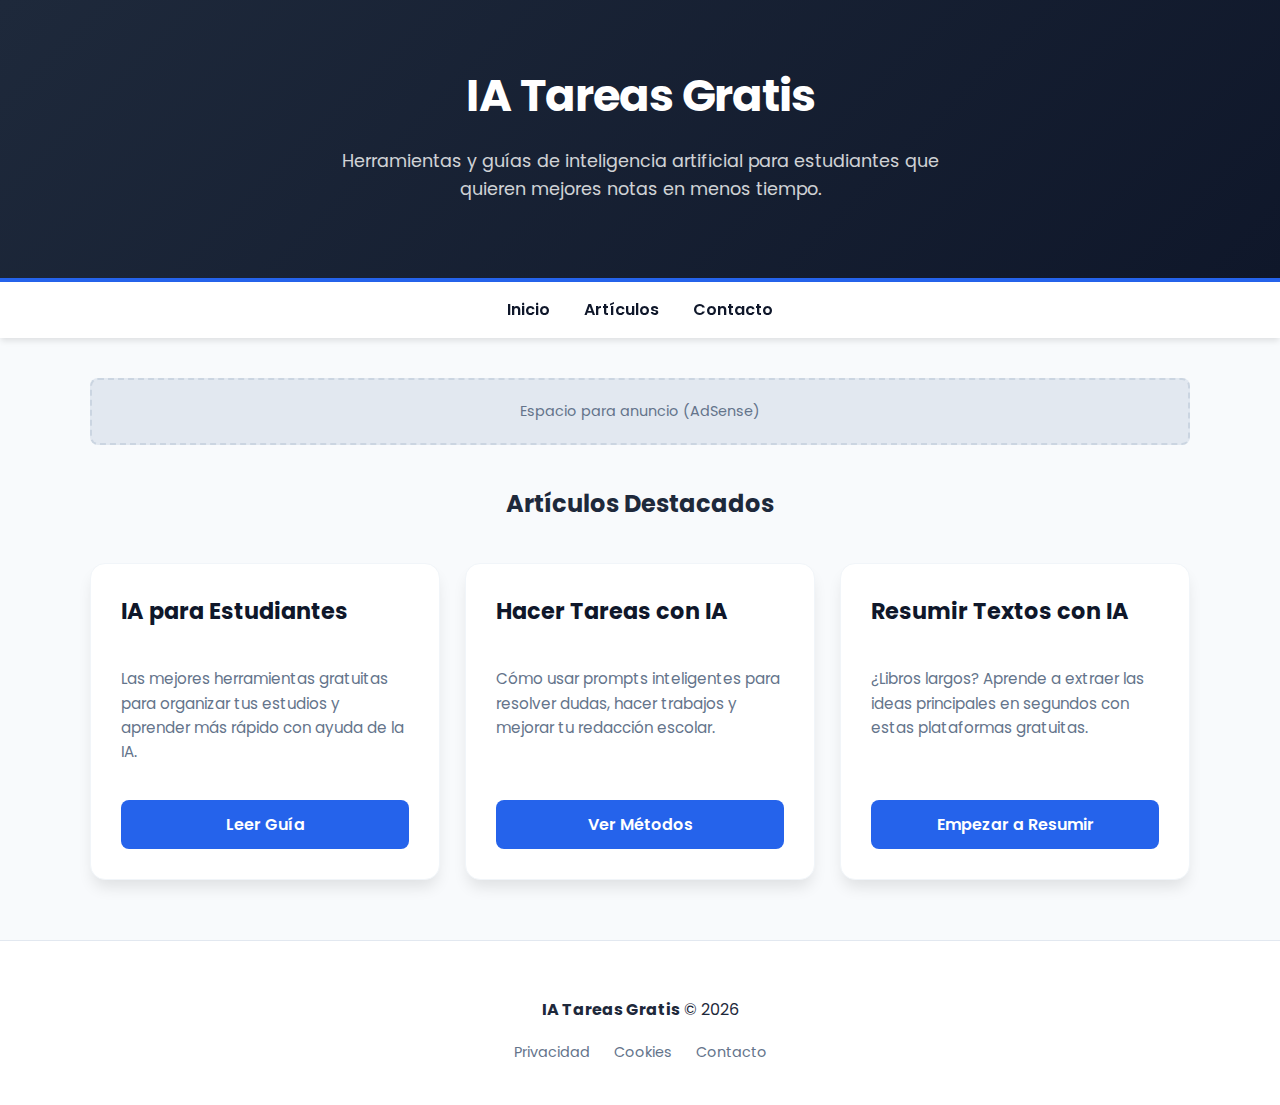
<file: index.html>
<!DOCTYPE html>
<html lang="es">
<head>
    <meta charset="UTF-8">
    <meta name="viewport" content="width=device-width, initial-scale=1.0">
    <title>IA Tareas Gratis | Tu Guía de Inteligencia Artificial</title>
    <link href="https://fonts.googleapis.com/css2?family=Poppins:wght@400;600;700&display=swap" rel="stylesheet">
    <style>
        :root {
            --primary: #0f172a;
            --accent: #2563eb;
            --bg: #f8fafc;
            --text: #1e293b;
        }

        body {
            font-family: 'Poppins', sans-serif;
            margin: 0;
            background-color: var(--bg);
            color: var(--text);
            line-height: 1.6;
        }

        /* Cabecera con Degradado */
        header {
            background: linear-gradient(135deg, #1e293b 0%, #0f172a 100%);
            color: white;
            padding: 60px 20px;
            text-align: center;
            border-bottom: 4px solid var(--accent);
        }

        header h1 { margin: 0; font-size: 2.8rem; letter-spacing: -1px; }
        header p { opacity: 0.8; font-size: 1.1rem; max-width: 600px; margin: 15px auto; }

        /* Navegación */
        nav {
            background: white;
            padding: 15px;
            text-align: center;
            box-shadow: 0 4px 6px -1px rgba(0,0,0,0.1);
            position: sticky;
            top: 0;
            z-index: 1000;
        }

        nav a {
            margin: 0 15px;
            text-decoration: none;
            color: var(--primary);
            font-weight: 600;
            transition: color 0.3s;
        }

        nav a:hover { color: var(--accent); }

        .container {
            max-width: 1100px;
            margin: 40px auto;
            padding: 0 20px;
        }

        /* Sección de Anuncio (Para AdSense) */
        .ads-placeholder {
            background: #e2e8f0;
            border: 2px dashed #cbd5e1;
            padding: 20px;
            text-align: center;
            margin-bottom: 40px;
            border-radius: 8px;
            color: #64748b;
            font-size: 0.9rem;
        }

        /* Cuadrícula de Artículos */
        .grid {
            display: grid;
            grid-template-columns: repeat(auto-fit, minmax(320px, 1fr));
            gap: 25px;
        }

        .card {
            background: white;
            border-radius: 15px;
            padding: 30px;
            box-shadow: 0 10px 15px -3px rgba(0,0,0,0.1);
            transition: all 0.3s ease;
            display: flex;
            flex-direction: column;
            border: 1px solid #f1f5f9;
        }

        .card:hover {
            transform: translateY(-10px);
            box-shadow: 0 20px 25px -5px rgba(0,0,0,0.1);
        }

        .card h3 { 
            margin-top: 0; 
            color: var(--primary); 
            font-size: 1.4rem;
        }

        .card p { color: #64748b; font-size: 0.95rem; flex-grow: 1; }

        /* Botones */
        .btn {
            display: inline-block;
            background: var(--accent);
            color: white;
            padding: 12px 25px;
            text-decoration: none;
            border-radius: 8px;
            font-weight: 600;
            text-align: center;
            margin-top: 20px;
            transition: background 0.3s;
        }

        .btn:hover { background: #1d4ed8; }

        footer {
            background: white;
            text-align: center;
            padding: 40px 20px;
            margin-top: 60px;
            border-top: 1px solid #e2e8f0;
        }

        .footer-links a {
            margin: 0 10px;
            color: #64748b;
            text-decoration: none;
            font-size: 0.9rem;
        }

        .footer-links a:hover { text-decoration: underline; }

        /* Responsive */
        @media (max-width: 600px) {
            header h1 { font-size: 2rem; }
            .grid { grid-template-columns: 1fr; }
        }
    </style>
</head>
<body>

    <header>
        <h1>IA Tareas Gratis</h1>
        <p>Herramientas y guías de inteligencia artificial para estudiantes que quieren mejores notas en menos tiempo.</p>
    </header>

    <nav>
        <a href="index.html">Inicio</a>
        <a href="#articulos">Artículos</a>
        <a href="contacto.html">Contacto</a>
    </nav>

    <div class="container">
        
        <div class="ads-placeholder">
            Espacio para anuncio (AdSense)
        </div>

        <section id="articulos">
            <h2 style="text-align: center; margin-bottom: 40px;">Artículos Destacados</h2>
            
            <div class="grid">
                <div class="card">
                    <h3>IA para Estudiantes</h3>
                    <p>Las mejores herramientas gratuitas para organizar tus estudios y aprender más rápido con ayuda de la IA.</p>
                    <a href="ia-para-estudiantes.html" class="btn">Leer Guía</a>
                </div>

                <div class="card">
                    <h3>Hacer Tareas con IA</h3>
                    <p>Cómo usar prompts inteligentes para resolver dudas, hacer trabajos y mejorar tu redacción escolar.</p>
                    <a href="ia-para-hacer-tareas.html" class="btn">Ver Métodos</a>
                </div>

                <div class="card">
                    <h3>Resumir Textos con IA</h3>
                    <p>¿Libros largos? Aprende a extraer las ideas principales en segundos con estas plataformas gratuitas.</p>
                    <a href="ia-para-resumir-textos.html" class="btn">Empezar a Resumir</a>
                </div>
            </div>
        </section>
    </div>

    <footer>
        <p><strong>IA Tareas Gratis</strong> &copy; 2026</p>
        <div class="footer-links">
            <a href="privacidad.html">Privacidad</a>
            <a href="cookies.html">Cookies</a>
            <a href="contacto.html">Contacto</a>
        </div>
    </footer>

</body>
</html>
</file>
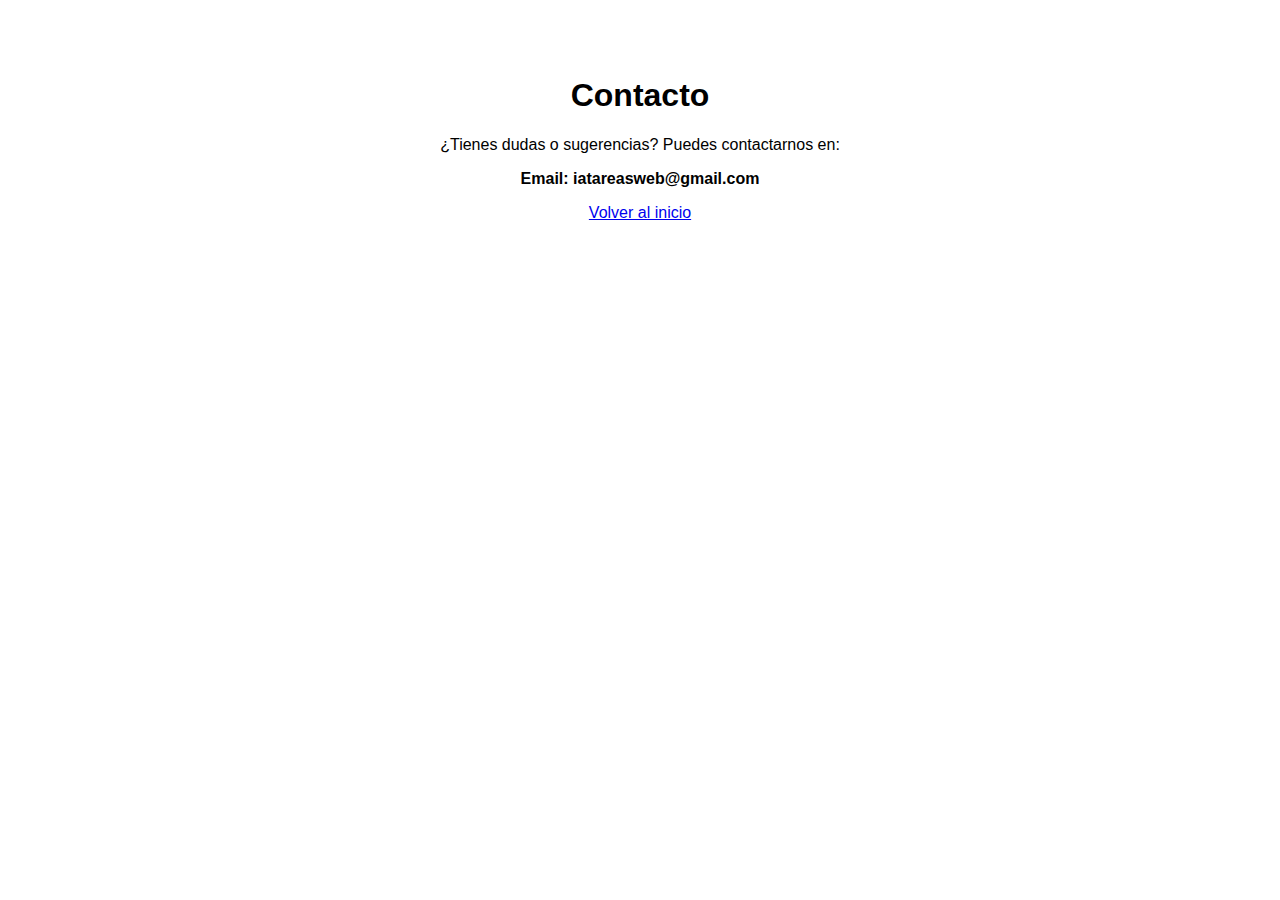
<file: contacto.html>
<!DOCTYPE html>
<html lang="es">
<head>
    <script async src="https://pagead2.googlesyndication.com/pagead/js/adsbygoogle.js?client=ca-pub-1903477138004067" crossorigin="anonymous"></script>
    <meta charset="UTF-8">
    <title>Contacto - IA Tareas Gratis</title>
    <style>body { font-family: sans-serif; text-align: center; padding: 3rem; }</style>
</head>
<body>
    <h1>Contacto</h1>
    <p>¿Tienes dudas o sugerencias? Puedes contactarnos en:</p>
    <p><strong>Email: iatareasweb@gmail.com</strong></p>
    <p><a href="index.html">Volver al inicio</a></p>
</body>
</html>
</file>
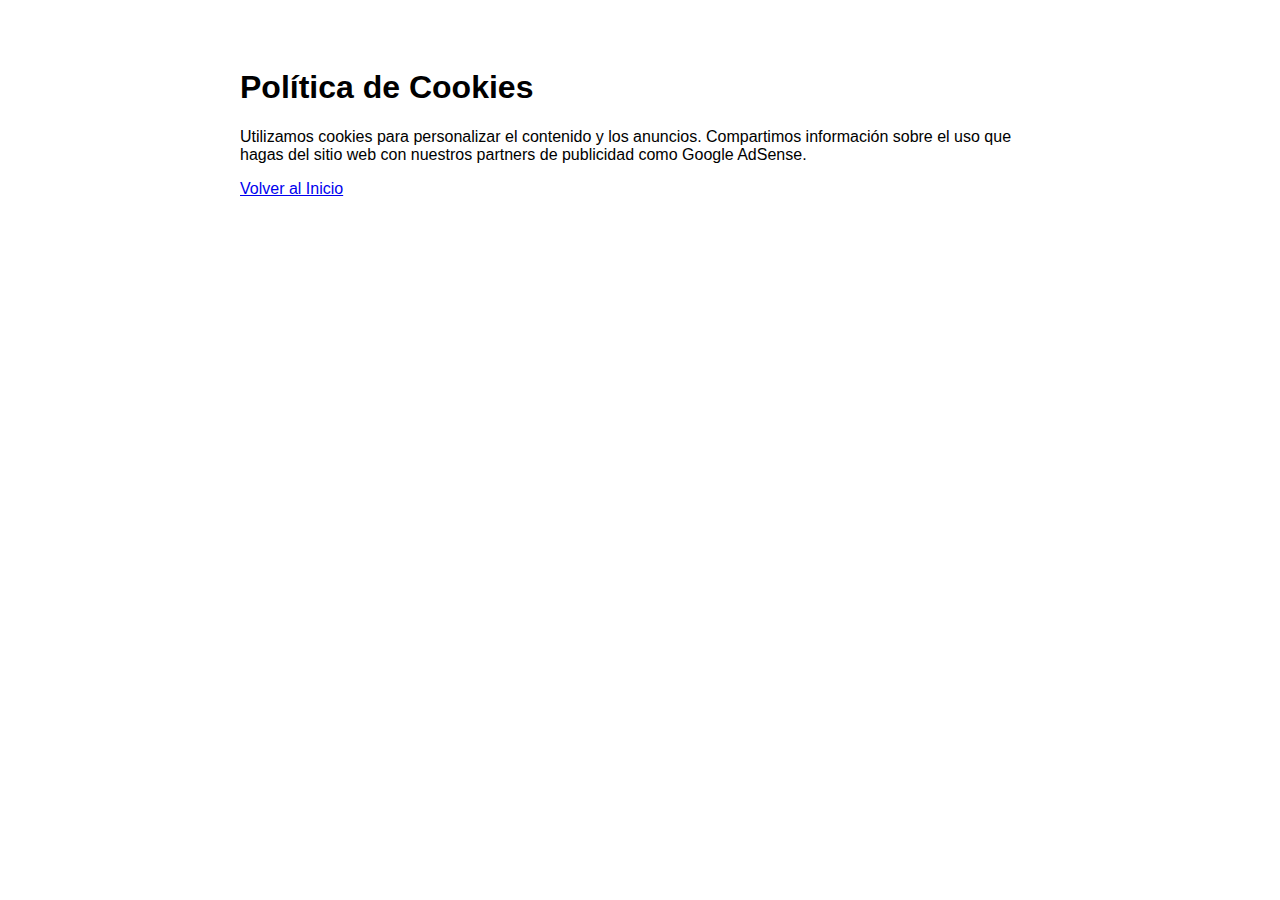
<file: cookies.html>
<!DOCTYPE html>
<html lang="es">
<head>
    <script async src="https://pagead2.googlesyndication.com/pagead/js/adsbygoogle.js?client=ca-pub-1903477138004067" crossorigin="anonymous"></script>
    <meta charset="UTF-8">
    <title>Cookies - IA Tareas Gratis</title>
    <style>body{font-family:sans-serif; max-width:800px; margin:auto; padding:3rem;}</style>
</head>
<body>
    <h1>Política de Cookies</h1>
    <p>Utilizamos cookies para personalizar el contenido y los anuncios. Compartimos información sobre el uso que hagas del sitio web con nuestros partners de publicidad como Google AdSense.</p>
    <p><a href="index.html">Volver al Inicio</a></p>
</body>
</html>
</file>
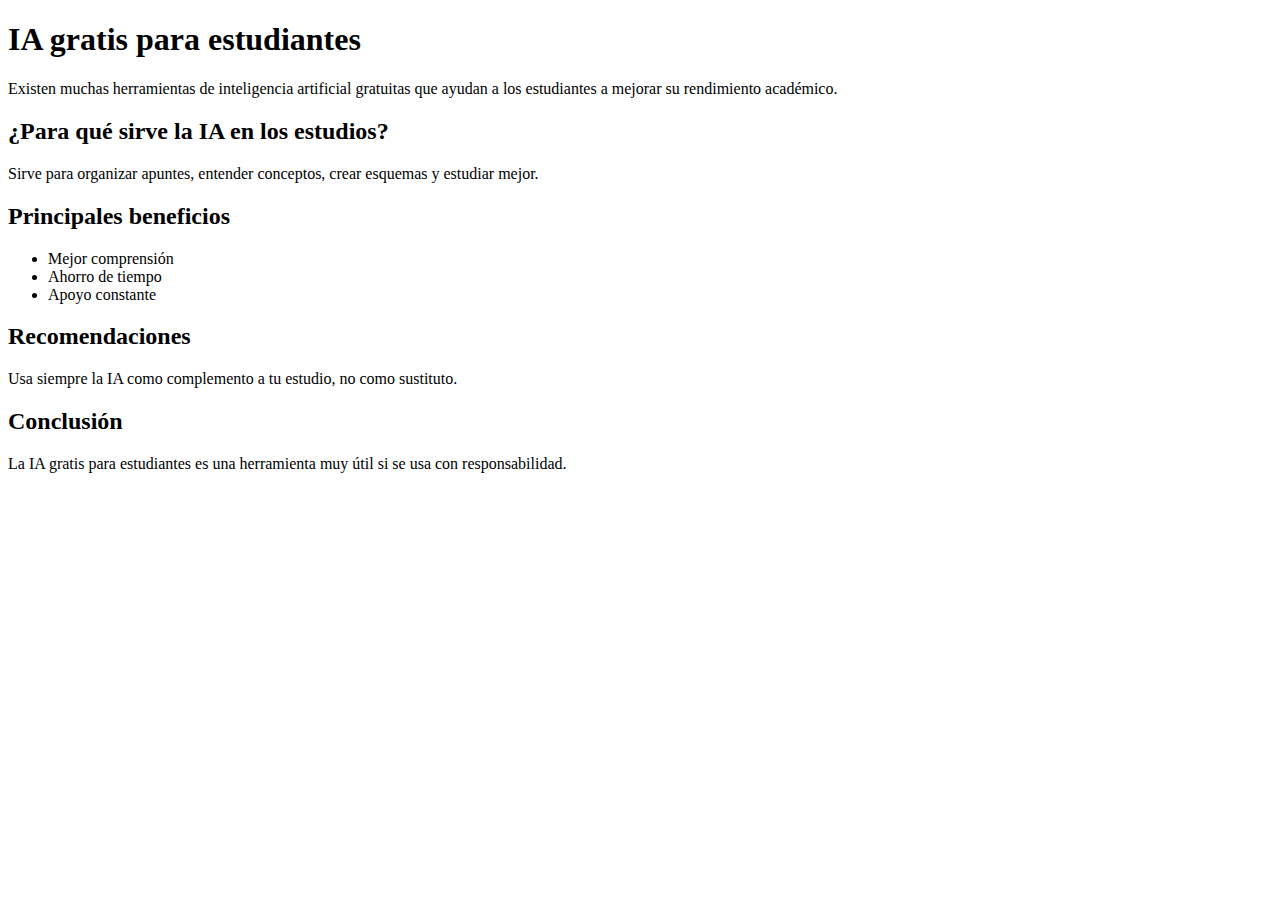
<file: ia-para-estudiantes.html>
<!DOCTYPE html>
<html lang="es">
<head>
<meta charset="UTF-8">
<title>IA gratis para estudiantes</title>
<meta name="description" content="Las mejores herramientas de IA gratis para estudiantes.">
</head>
<body>

<h1>IA gratis para estudiantes</h1>

<p>Existen muchas herramientas de inteligencia artificial gratuitas que ayudan a los estudiantes a mejorar su rendimiento académico.</p>

<h2>¿Para qué sirve la IA en los estudios?</h2>
<p>Sirve para organizar apuntes, entender conceptos, crear esquemas y estudiar mejor.</p>

<h2>Principales beneficios</h2>
<ul>
  <li>Mejor comprensión</li>
  <li>Ahorro de tiempo</li>
  <li>Apoyo constante</li>
</ul>

<h2>Recomendaciones</h2>
<p>Usa siempre la IA como complemento a tu estudio, no como sustituto.</p>

<h2>Conclusión</h2>
<p>La IA gratis para estudiantes es una herramienta muy útil si se usa con responsabilidad.</p>

</body>
</html>
</file>
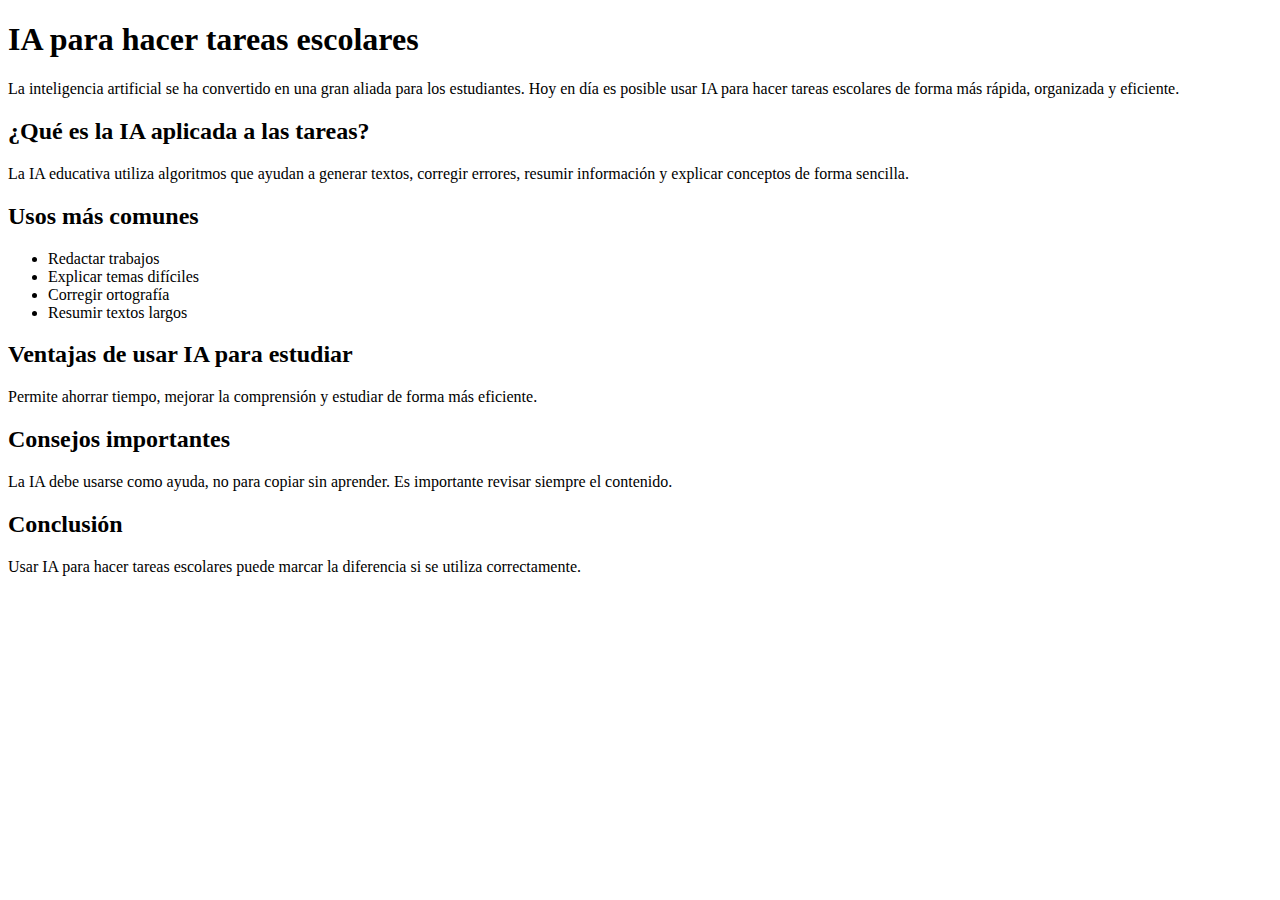
<file: ia-para-hacer-tareas.html>
<!DOCTYPE html>
<html lang="es">
<head>
<meta charset="UTF-8">
<title>IA para hacer tareas escolares</title>
<meta name="description" content="Descubre cómo usar IA para hacer tareas escolares más rápido y mejor.">
</head>
<body>

<h1>IA para hacer tareas escolares</h1>

<p>La inteligencia artificial se ha convertido en una gran aliada para los estudiantes. Hoy en día es posible usar IA para hacer tareas escolares de forma más rápida, organizada y eficiente.</p>

<h2>¿Qué es la IA aplicada a las tareas?</h2>
<p>La IA educativa utiliza algoritmos que ayudan a generar textos, corregir errores, resumir información y explicar conceptos de forma sencilla.</p>

<h2>Usos más comunes</h2>
<ul>
  <li>Redactar trabajos</li>
  <li>Explicar temas difíciles</li>
  <li>Corregir ortografía</li>
  <li>Resumir textos largos</li>
</ul>

<h2>Ventajas de usar IA para estudiar</h2>
<p>Permite ahorrar tiempo, mejorar la comprensión y estudiar de forma más eficiente.</p>

<h2>Consejos importantes</h2>
<p>La IA debe usarse como ayuda, no para copiar sin aprender. Es importante revisar siempre el contenido.</p>

<h2>Conclusión</h2>
<p>Usar IA para hacer tareas escolares puede marcar la diferencia si se utiliza correctamente.</p>

</body>
</html>
</file>
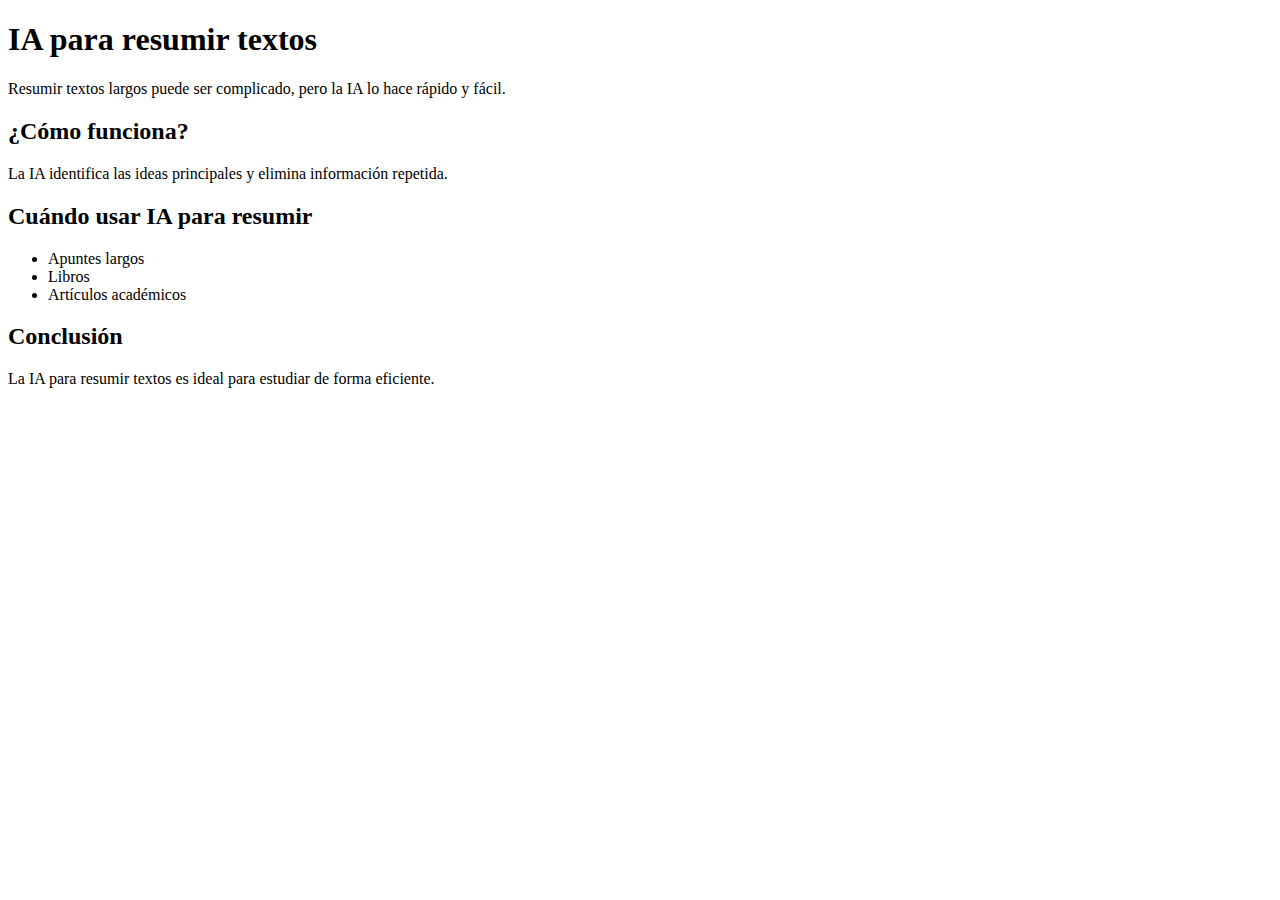
<file: ia-para-resumir-textos.html>
<!DOCTYPE html>
<html lang="es">
<head>
<meta charset="UTF-8">
<title>IA para resumir textos</title>
<meta name="description" content="Cómo usar IA para resumir textos largos fácilmente.">
</head>
<body>

<h1>IA para resumir textos</h1>

<p>Resumir textos largos puede ser complicado, pero la IA lo hace rápido y fácil.</p>

<h2>¿Cómo funciona?</h2>
<p>La IA identifica las ideas principales y elimina información repetida.</p>

<h2>Cuándo usar IA para resumir</h2>
<ul>
  <li>Apuntes largos</li>
  <li>Libros</li>
  <li>Artículos académicos</li>
</ul>

<h2>Conclusión</h2>
<p>La IA para resumir textos es ideal para estudiar de forma eficiente.</p>

</body>
</html>
</file>
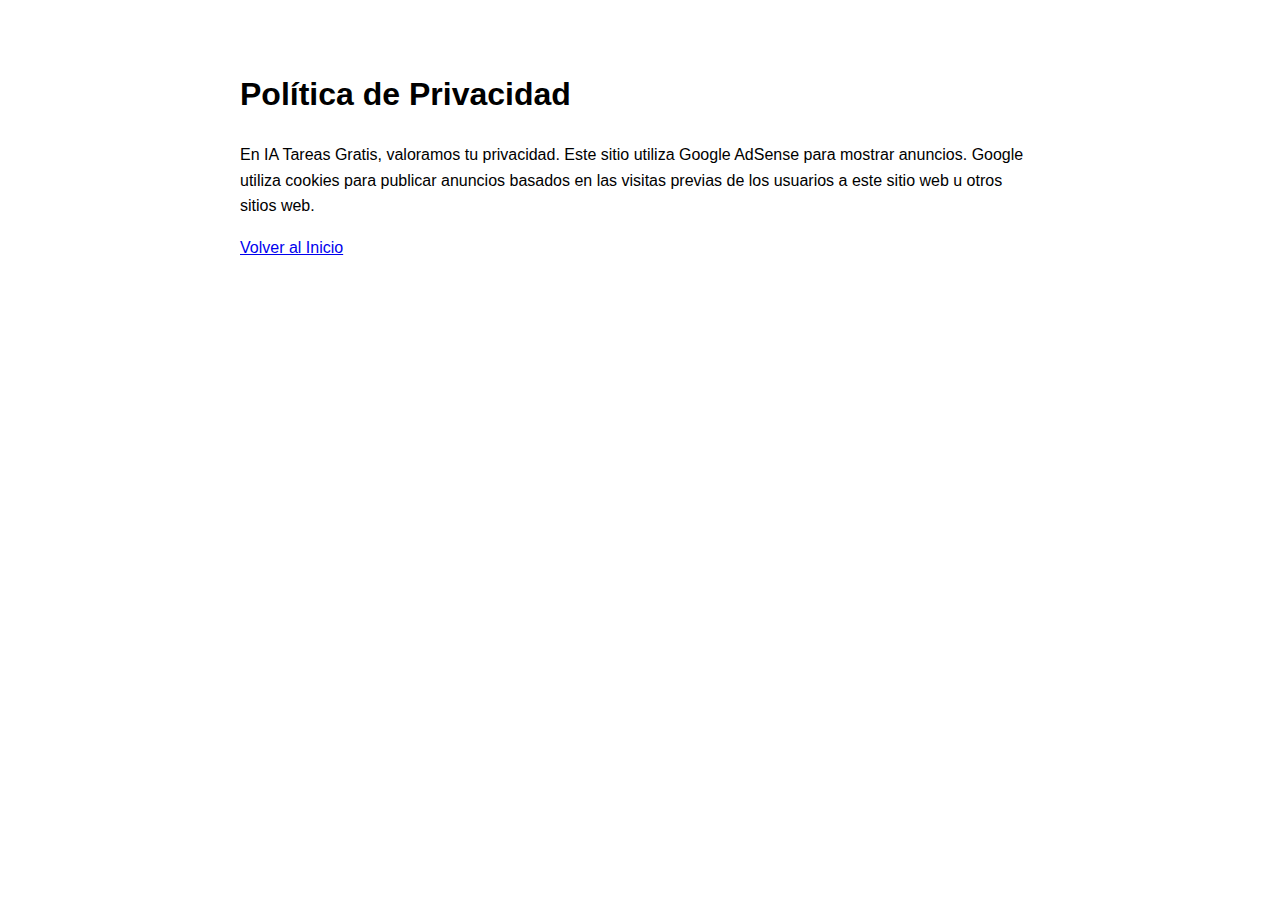
<file: privacidad.html>
<!DOCTYPE html>
<html lang="es">
<head>
    <script async src="https://pagead2.googlesyndication.com/pagead/js/adsbygoogle.js?client=ca-pub-1903477138004067" crossorigin="anonymous"></script>
    <meta charset="UTF-8">
    <title>Privacidad - IA Tareas Gratis</title>
    <style>body{font-family:sans-serif; max-width:800px; margin:auto; padding:3rem; line-height:1.6;}</style>
</head>
<body>
    <h1>Política de Privacidad</h1>
    <p>En IA Tareas Gratis, valoramos tu privacidad. Este sitio utiliza Google AdSense para mostrar anuncios. Google utiliza cookies para publicar anuncios basados en las visitas previas de los usuarios a este sitio web u otros sitios web.</p>
    <p><a href="index.html">Volver al Inicio</a></p>
</body>
</html>
</file>
